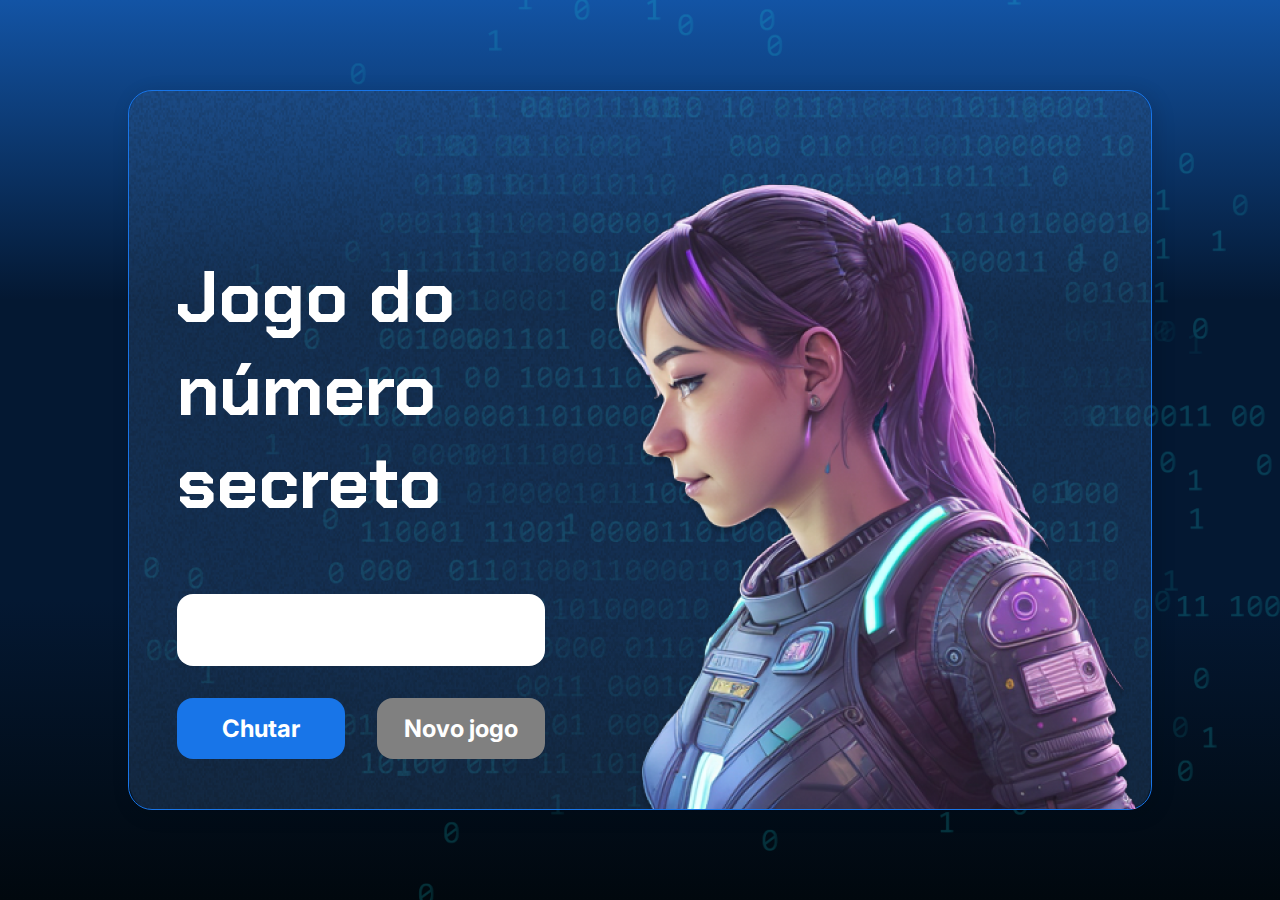
<file: jogo-do-numero/index.html>
<!DOCTYPE html>
<html lang="pt-br">

<head>
    <meta charset="UTF-8">
    <meta name="viewport" content="width=device-width, initial-scale=1.0">
    <script src="https://code.responsivevoice.org/responsivevoice.js"></script>
    <link rel="preconnect" href="https://fonts.googleapis.com">
    <link rel="preconnect" href="https://fonts.gstatic.com" crossorigin>
    <link href="https://fonts.googleapis.com/css2?family=Chakra+Petch:wght@700&family=Inter:wght@400;700&display=swap"
        rel="stylesheet">
    <link rel="stylesheet" href="style.css">
    <title>JS Game</title>
</head>

<body>

    <div class="container">
        <div class="container__conteudo">
            <div class="container__informacoes">
                <div class="container__texto">
                    <h1></h1>
                    <p class="texto__paragrafo"></p>
                </div>
                <input type="number" min="1" max="10" class="container__input">
                <div class="chute container__botoes">
                    <button onclick="verificarChute()" class="container__botao">Chutar</button>
                    <button onclick="reiniciarJogo()" id="reiniciar" class="container__botao" disabled>Novo jogo</button>
                </div>
            </div>
            <img src="./img/ia.png" alt="Uma pessoa olhando para a esquerda" class="container__imagem-pessoa" />
        </div>
    </div>




    <script src="app.js" defer></script>
</body>

</html>
</file>
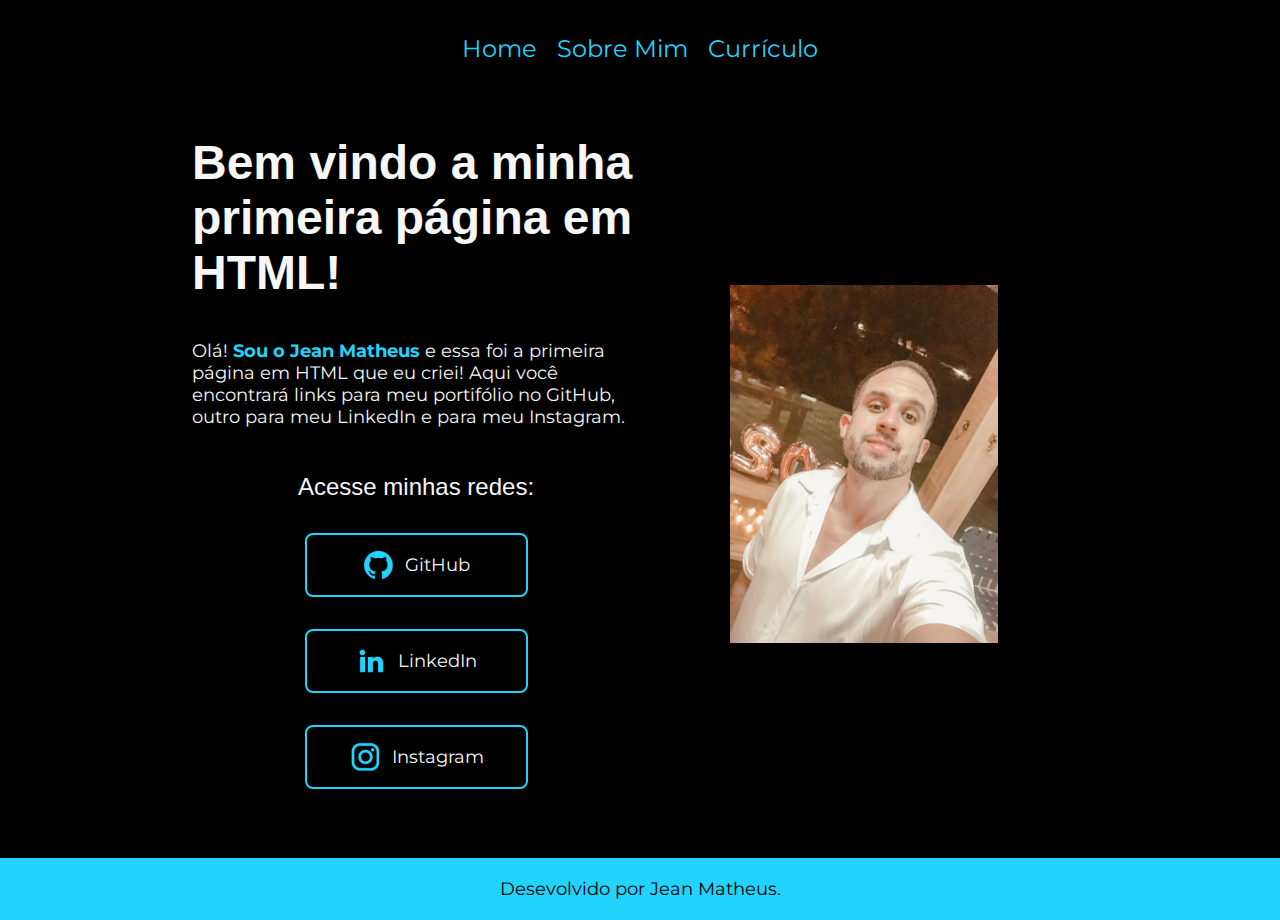
<file: primeira_html/index.html>
<!DOCTYPE html>
<html lang="pt-br">
<head>
    <meta charset="UTF-8">
    <meta name="viewport" content="width=device-width, initial-scale=1.0">
    <title>Hello World!</title>
    <link rel="stylesheet" href="./styles/style.css">
</head>
<body>
    <header class="cabecalho">
        <nav class="cabecalho__menu">
            <a class="cabecalho__menu__link" href="index.html">Home</a>
            <a class="cabecalho__menu__link" href="about.html">Sobre Mim</a>
            <a class="cabecalho__menu__link" href="curriculo.html">Currículo</a>
        </nav>
    </header>
    <main class="apresentacao">
        <section class="apresentacao__conteudo">
            <div class="apresentacao__conteudo__titulo">
                <h1>Bem vindo a minha primeira página em HTML!</h1>
            </div>
            <div class="apresentacao__conteudo__texto">
                <p>Olá!<strong class="titulo-destaque"> Sou o Jean Matheus</strong> e essa foi a primeira página em HTML que eu criei! 
                Aqui você encontrará  links para meu portifólio no GitHub, outro para meu LinkedIn e para meu Instagram.</p>
            </div>
            <div class="apresentacao__links">
                <h2 class="apresentacao__links__subtitulo">Acesse minhas redes:</h2>
                <a class="apresentacao__links__navegacao" href="https://github.com/jeanmatheuss/">
                    <img src="assets/github.png">
                    GitHub
                </a>
                <a class="apresentacao__links__navegacao" href="https://www.linkedin.com/in/jean-matheus-sm/">
                    <img src="assets/linkedin.png">
                    LinkedIn
                </a>
                <a class="apresentacao__links__navegacao" href="https://www.instagram.com/jeanmatheuss_">
                    <img src="assets/instagram.png">
                    Instagram
                </a>
            </div>
        </section>
        <img class="apresentacao__imagem" src="assets/img-teste.png" alt="Foto jean matheus"><br>
    </main>
    <footer class="rodape">
        <p>Desevolvido por Jean Matheus.</p>
    </footer>
</body>
</html>
</file>
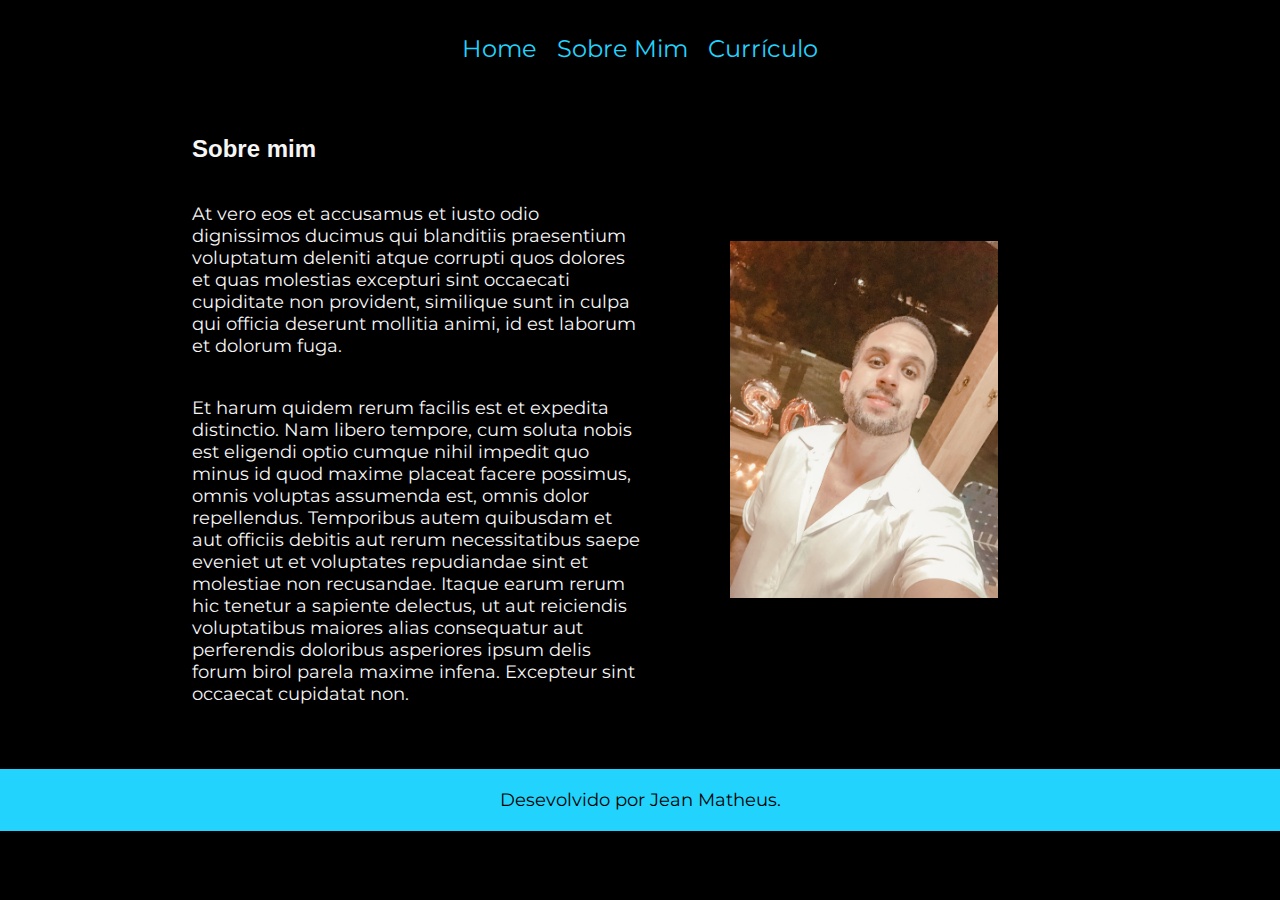
<file: primeira_html/about.html>
<!DOCTYPE html>
<html lang="pt-br">
<head>
    <meta charset="UTF-8">
    <meta name="viewport" content="width=device-width, initial-scale=1.0">
    <title>Sobre Mim</title>
    <link rel="stylesheet" href="./styles/style.css">
</head>
<body>
    <header class="cabecalho">
        <nav class="cabecalho__menu">
            <a class="cabecalho__menu__link" href="index.html">Home</a>
            <a class="cabecalho__menu__link" href="about.html">Sobre Mim</a>
            <a class="cabecalho__menu__link" href="curriculo.html">Currículo</a>
        </nav>
    </header>
    <main class="apresentacao">
        <section class="apresentacao__conteudo">
            <h1 class="apresentacao__conteudo__titulo">Sobre mim</h1>
            <p class="apresentacao__conteudo__texto">At vero eos et accusamus et iusto odio dignissimos ducimus qui blanditiis praesentium voluptatum deleniti atque corrupti quos dolores et quas molestias excepturi sint occaecati cupiditate non provident, similique sunt in culpa qui officia deserunt mollitia animi, id est laborum et dolorum fuga.</p>
            <p class="apresentacao__conteudo__texto">Et harum quidem rerum facilis est et expedita distinctio. Nam libero tempore, cum soluta nobis est eligendi optio cumque nihil impedit quo minus id quod maxime placeat facere possimus, omnis voluptas assumenda est, omnis dolor repellendus. Temporibus autem quibusdam et aut officiis debitis aut rerum necessitatibus saepe eveniet ut et voluptates repudiandae sint et molestiae non recusandae. Itaque earum rerum hic tenetur a sapiente delectus, ut aut reiciendis voluptatibus maiores alias consequatur aut perferendis doloribus asperiores ipsum delis forum birol parela maxime infena. Excepteur sint occaecat cupidatat non.</p>

        </section>
        <img class="apresentacao__imagem" src="assets/img-teste.png" alt="Foto jean matheus"><br>
    </main>
    <footer class="rodape">
        <p>Desevolvido por Jean Matheus.</p>
    </footer>
    
</body>
</html>
</file>
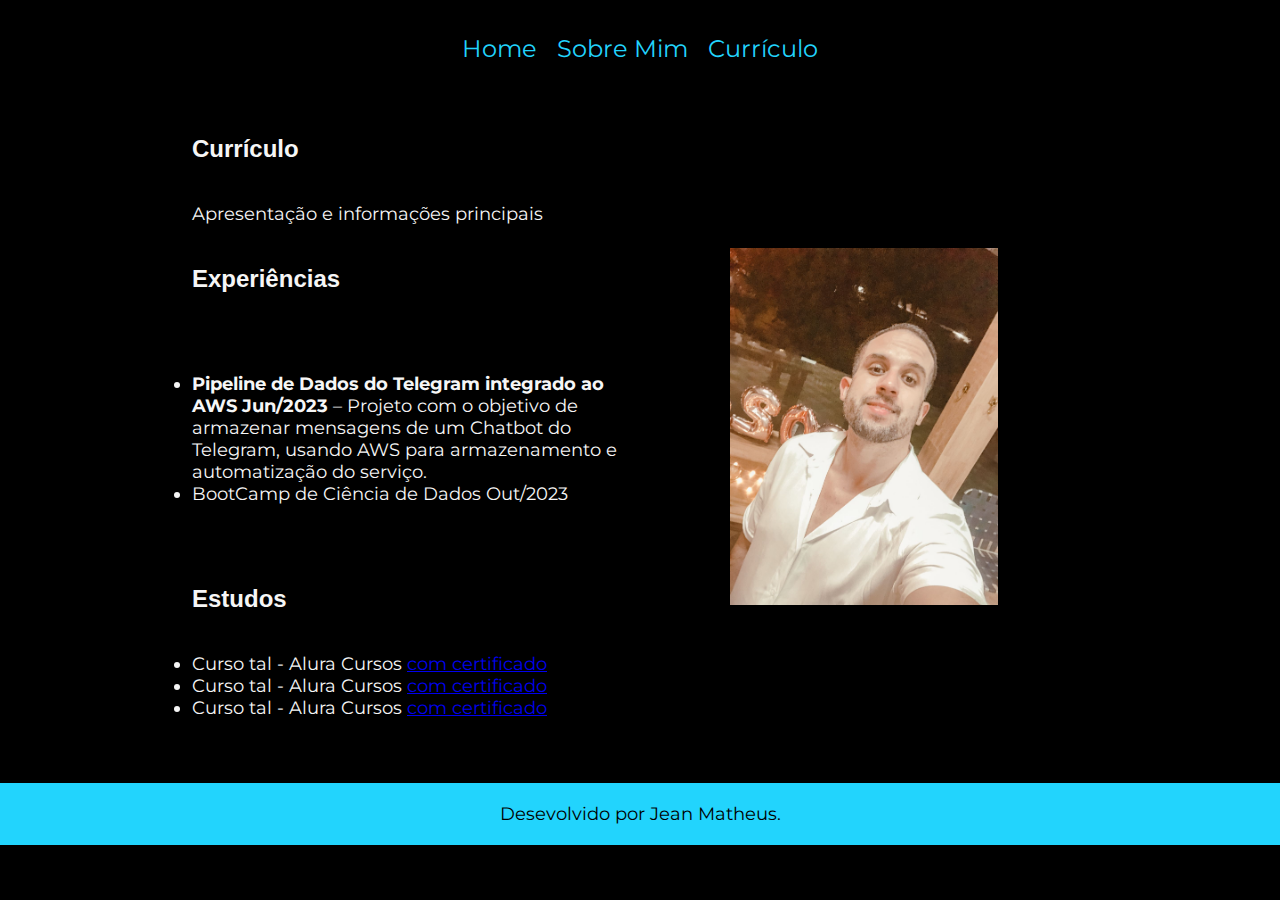
<file: primeira_html/curriculo.html>
<!DOCTYPE html>
<html lang="pt-br">
<head>
    <meta charset="UTF-8">
    <meta name="viewport" content="width=device-width, initial-scale=1.0">
    <title>Curriculo</title>
    <link rel="stylesheet" href="./styles/style.css">
</head>
<body>
    <header class="cabecalho">
        <nav class="cabecalho__menu">
            <a class="cabecalho__menu__link" href="index.html">Home</a>
            <a class="cabecalho__menu__link" href="about.html">Sobre Mim</a>
            <a class="cabecalho__menu__link" href="curriculo.html">Currículo</a>
        </nav>
    </header>
    
    <main class="apresentacao">
        <section class="apresentacao__conteudo">
            <h1 class="apresentacao__conteudo__titulo">Currículo</h1>
            <p class="apresentacao__conteudo__texto">
                Apresentação e informações principais
            </p>
            <h2 class="apresentacao__conteudo__titulo">Experiências</h2>
            <p class="apresentacao__conteudo__texto">
            <ul class="apresentacao__conteudo__texto">
                <li> <strong>Pipeline de Dados do Telegram integrado ao AWS Jun/2023</strong> – Projeto com o objetivo de armazenar mensagens de um Chatbot do Telegram, usando AWS para armazenamento e automatização do serviço. </li>
                <li> BootCamp de Ciência de Dados Out/2023 </li>
            </ul>
            </p>
            <h2 class="apresentacao__conteudo__titulo">Estudos</h2>
            <div class="apresentacao__conteudo__texto">
            <ul class="apresentacao__conteudo__texto">
                <li>Curso tal - Alura Cursos <a href="linkdocertificado">com certificado</a> </li>
                <li>Curso tal - Alura Cursos <a href="linkdocertificado">com certificado</a></li>
                <li>Curso tal - Alura Cursos <a href="linkdocertificado">com certificado</a></li>
            </ul>
            </div>    
        </section>
        <img class="apresentacao__imagem" src="assets/img-teste.png" alt="Foto jean matheus" ><br>
    </main> 

    <footer class="rodape">
        <p>Desevolvido por Jean Matheus.</p>
    </footer>
    
</body>
</html>
</file>
<file: jogo-do-numero/style.css>
* {
    box-sizing: border-box;
    margin: 0;
    padding: 0;
    color: white;
}

body {
    background: linear-gradient(#1354A5 0%, #041832 33.33%, #041832 66.67%, #01080E 100%);
    height: 100vh;
    display: flex;
    align-items: center;
    justify-content: center;
}


body::before {
    background-image: url("img/code.png");
    background-repeat: no-repeat;
    background-position: right;
    content: "";
    display: block;
    position: absolute;
    width: 100%;
    height: 100%;
    opacity: 0.4;
}

.container {
    width: 80%;
    height: 80%;
    display: flex;
    align-items: center;
    justify-content: space-between;
    border-radius: 24px;
    border: 1px solid #1875E8;
    box-shadow: 4px 4px 20px 0px rgba(1, 8, 14, 0.15);
    background-image: url("img/Ruido.png");
    background-size: 100% 100%;
    position: relative;
}


.container__conteudo {
    display: flex;
    align-items: center;
    position: absolute;
    bottom: 0;
}

.container__informacoes {
    flex: 1;
    padding: 3rem;
}

.container__botao {
    border-radius: 16px;
    background: #1875E8;
    padding: 16px 24px;
    width: 100%;
    font-size: 24px;
    font-weight: 700;
    border: none;
    margin-top: 2rem;
}

.container__texto {
    margin: 16px 0 16px 0;
}

.container__texto-azul {
    color: #1875E8;
}

.container__input {
    width: 100%;
    height: 72px;
    border-radius: 16px;
    background-color: #FFF;
    border: none;
    color: #1875E8;
    padding: 2rem;
    font-size: 24px;
    font-weight: 700;
    font-family: 'Inter', sans-serif;
}

.container__botoes {
    display: flex;
    gap: 2em;
}

h1 {
    font-family: 'Chakra Petch', sans-serif;
    font-size: 72px;
    padding-bottom: 3rem;
}

p,
button {
    font-family: 'Inter', sans-serif;
}

.texto__paragrafo {
    font-size: 32px;
    font-weight: 400;
}

button:disabled {
    background-color: gray;
}

@media screen and (max-width: 1250px) {

    h1 {
        font-size: 50px;
    }

    .container__botao {
        font-size: 16px;
    }


    .texto__paragrafo {
        font-size: 24px;
    }

    .container__imagem-pessoa {
        display: none;
    }

    .container__conteudo {
        display: block;
        position: inherit;
    }

    .container__informacoes {
        padding: 1rem
    }
}
</file>
<file: primeira_html/styles/style.css>
@import url('https://fonts.googleapis.com/css2?family=Montserrat:wght@600&display=swap');

:root {
    --cor-primaria: #000000;
    --cor-secundaria: #f6f6f6;
    --cor-terciaria: #22d4fd;
    --cor-hover: #333;

    --font-principal:"Krona One", sans-serif;
    --font-secundaria: "Montserrat", sans-serif;
}

* {
    margin: 0;
    padding: 0;
}


body{
    /* height: 100vh; */
    box-sizing: border-box;
    background-color: var(--cor-primaria);
    color: var(--cor-secundaria);
}

.titulo-destaque{
    color: var(--cor-terciaria);
}

.cabecalho{
    font-size: 1.5rem;
    color: var(--cor-hover);
    margin: 0 0.625rem;
    padding: 2% 0 0 0;
    text-decoration: none;

}

.cabecalho__menu{
    display: flex;
    justify-content: center;
    align-items: center;
}

.cabecalho__menu__link{
    color: var(--cor-terciaria);
    padding: 0.5rem 0.625rem;
    font-family: var(--font-secundaria);
    width: 600;
    text-decoration: none;
}

.apresentacao{
    padding: 5% 15%;
    display: flex;
    align-items: center;
    justify-content: space-between;
    gap: 82px;
    
}
.apresentacao__conteudo {
    width: 50%;
    display: flex;
    flex-direction: column;
    gap: 40px;

}

.apresentacao__conteudo__titulo {
    font-size: 1.5rem;
    font-family: var(--font-principal);
    
}

.apresentacao__conteudo__texto {
    font-size: 1.1225rem;
    font-family: var(--font-secundaria);

}


.apresentacao__links {
    display: flex;
    flex-direction: column;
    align-items: center;
    justify-content: space-between;
    gap: 32px;
    padding: 0.3125rem 0.3125rem;
    
}

.apresentacao__links__subtitulo {
    font-family: var(--font-principal);
    font-weight: 400;
    font-size: 1.5rem;
}

.apresentacao__links__navegacao {
    /* background-color: #F6F6F6; */
    width: 50%;
    text-align: center;
    border-radius: 8px;
    font-size: 1.125rem;
    font-weight: 500px;
    padding: 0.875rem 0rem;
    color: var(--cor-secundaria);
    font-family: var(--font-secundaria);
    border: 2px solid var(--cor-terciaria);
    display: flex;
    justify-content: center;
    gap: 10px;
    align-items: center;
    text-decoration: none;
    
}

.apresentacao__links__link:hover{
    border: 2px solid #4545ee;
    background-color: #272727;
    cursor: pointer;
}

.apresentacao__imagem {
    width: 30%;
}

.rodape{
    color: var(--cor-primaria);
    background-color: var(--cor-terciaria);
    padding: 1.25rem;
    text-align: center;
    font-family: var(--font-secundaria);
    font-size: 1.125rem;
    width: 400;
}

@media (max-width: 900px) {
    .cabecalho{
        padding: 10%;
    }

    .cabecalho__menu{
        justify-content: center;
    }
    .apresentacao{
        flex-direction: column-reverse;
        padding: 5%;
    }
    .apresentacao__conteudo{
        width: auto;
    }
}
</file>
